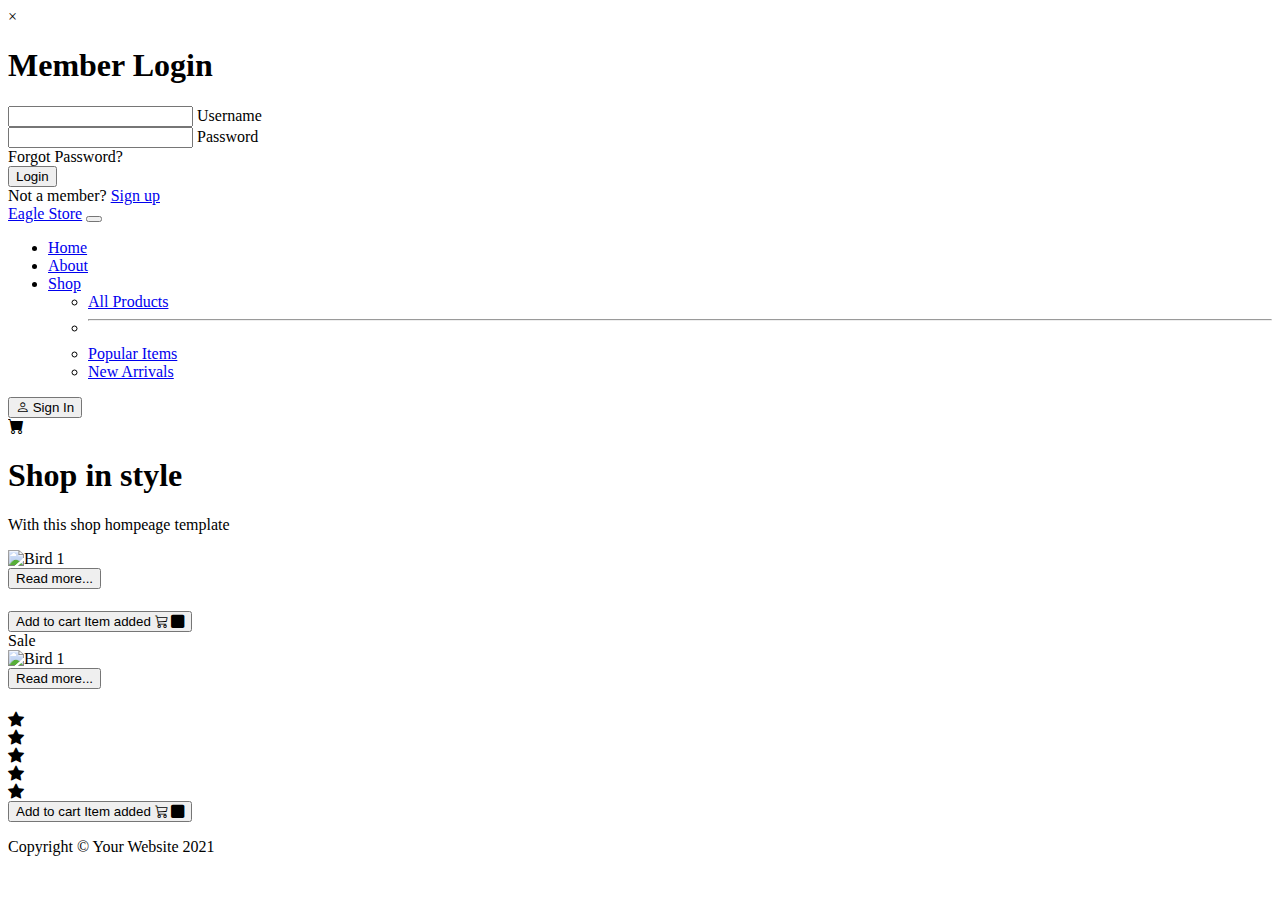
<file: src/main/resources/templates/index.html>
<!DOCTYPE html>
<html lang="en">

<head>
      <meta charset="utf-8" />
      <meta name="viewport" content="width=device-width, initial-scale=1, shrink-to-fit=no" />
      <meta name="description" content="" />
      <meta name="author" content="" />
      <title>Shop Homepage - Start Bootstrap Template</title>
      <!-- Favicon-->
      <link rel="icon" type="image/x-icon" th:href="@{/assets/favicon.ico}" />
      <!-- Bootstrap icons-->
      <link href="https://cdn.jsdelivr.net/npm/bootstrap-icons@1.5.0/font/bootstrap-icons.css" rel="stylesheet" />
      <!-- Core theme CSS (includes Bootstrap)-->
      <link th:href="@{/css/index-style.css}" rel="stylesheet" />
</head>

<body>
      <div class="center" id="popup">
            <div class="close-btn" id="close-btn">×</div>
            <h1>Member Login</h1>
            <form method="post" th:action="@{/login}">
                  <div class="txt_field">
                        <input type="text" name="username" required />
                        <span></span>
                        <label>Username</label>
                  </div>
                  <div class="txt_field">
                        <input type="password" name="password" required />
                        <span></span>
                        <label>Password</label>
                  </div>
                  <div class="pass">Forgot Password?</div>
                  <input type="submit" value="Login" />
                  <div class="signup_link">Not a member? <a href="#">Sign up</a></div>
            </form>
      </div>
      <!-- Navigation-->
      <nav id="menu" class="navbar navbar-expand-lg">
            <div class="container px-4 px-lg-5">
                  <a class="navbar-brand" href="#!">Eagle Store</a>
                  <button class="navbar-toggler" type="button" data-bs-toggle="collapse"
                        data-bs-target="#navbarSupportedContent" aria-controls="navbarSupportedContent"
                        aria-expanded="false" aria-label="Toggle navigation">
                        <span class="navbar-toggler-icon"></span>
                  </button>
                  <div class="collapse navbar-collapse" id="navbarSupportedContent">
                        <ul class="navbar-nav me-auto mb-2 mb-lg-0 ms-lg-4">
                              <li class="nav-item">
                                    <a class="nav-link active" aria-current="page" href="#!">Home</a>
                              </li>
                              <li class="nav-item">
                                    <a class="nav-link" href="#">About</a>
                              </li>
                              <li class="nav-item dropdown">
                                    <a class="nav-link dropdown-toggle" id="navbarDropdown" href="#" role="button"
                                          data-bs-toggle="dropdown" aria-expanded="false">Shop</a>
                                    <ul class="dropdown-menu" aria-labelledby="navbarDropdown">
                                          <li>
                                                <a class="dropdown-item" href="#!">All Products</a>
                                          </li>
                                          <li>
                                                <hr class="dropdown-divider" />
                                          </li>
                                          <li>
                                                <a class="dropdown-item" href="#!">Popular Items</a>
                                          </li>
                                          <li>
                                                <a class="dropdown-item" href="#!">New Arrivals</a>
                                          </li>
                                    </ul>
                              </li>
                        </ul>
                        <!-- Start sign in button -->
                        <div class="sign-in">
                              <button id="sign-in" class="btn btn-outline-warning">
                                    <i class="bi bi-person"></i>
                                    Sign In
                              </button>
                        </div>
                        <!-- End sign in button -->
                        <form class="d-flex">
                              <div id="cart" class="cart btn btn-outline-warning" data-totalitems="0">
                                    <i class="bi-cart-fill me-1"></i>
                              </div>
                        </form>
                  </div>
            </div>
      </nav>
      <!-- Header-->
      <header class="bg-dark py-5">
            <div class="container px-4 px-lg-5 my-5">
                  <div class="text-center text-white">
                        <h1 class="display-4 banner">Shop in style</h1>
                        <p class="lead fw-normal text-white-50 mb-0">
                              With this shop hompeage template
                        </p>
                  </div>
            </div>
      </header>
      <!-- Section-->
      <section class="py-5">
            <div class="container px-4 px-lg-5 mt-5">
                  <div class="row gx-4 gx-lg-5 row-cols-2 row-cols-md-3 row-cols-xl-4 justify-content-center">
                        <div th:each="bird : ${birds}">
                              <div class="col mb-5" th:if="${(bird.specialItem).equals(false)}">
                                    <div class="card h-100">
                                          <!-- Product image-->
                                          <div class="container-image">
                                                <div class="bg">
                                                      <img class="card-img-top" th:src="@{'/images/bubo1.jpg'}" alt="Bird 1" />
                                                      <div class="overlay">
                                                            <div class="text" th:text="${bird.description}"></div>
                                                            <form action="#" method="GET">
                                                                  <button type="submit" class="read-more-button"><span>Read
                                                                        more...
                                                                  </span></button>
                                                            </form>
                                                      </div>
                                                </div>
                                          </div>
                                          <!-- Product details-->
                                          <div class="card-body p-4">
                                                <div class="text-center">
                                                      <!-- Product name-->
                                                      <h5 class="fw-bolder" th:text="${bird.name}"></h5>
                                                      <!-- Product price-->
                                                      <div class="price" th:text="'$'+${bird.price}"></div>
                                                </div>
                                          </div>
                                          <!-- Product actions-->
                                          <div class="card-footer p-4 pt-0 border-top-0 bg-transparent">
                                                <div class="page-wrapper">
                                                      <div class="buttons"> <button class="cart-button">
                                                            <span class="add-to-cart begin">Add to
                                                                  cart</span>
                                                            <span class="added">Item added</span>
                                                            <i class="bi bi-cart3"></i>
                                                            <i class="bi bi-square-fill"></i>
                                                      </button>
                                                      </div>
                                                </div>
                                          </div>
                                    </div>
                              </div>
                              <div class="col mb-5" th:if="${bird.specialItem.equals(true)}">
                                    <div class="card h-100">
                                          <!-- Sale badge-->
                                          <div class="badge bg-dark text-white position-absolute"
                                               style="top: 0.5rem; right: 0.5rem;">
                                                Sale
                                          </div>
                                          <!-- Product image-->
                                          <div class="container-image">
                                                <div class="bg">
                                                      <img class="card-img-top" th:src="@{'/images/bubo2.jpg'}" alt="Bird 1" />
                                                      <div class="overlay">
                                                            <div class="text" th:text="${bird.description}"></div>
                                                            <form action="#" method="GET">
                                                                  <button type="submit" class="read-more-button"><span>Read
                                                                        more...
                                                                  </span></button>
                                                            </form>
                                                      </div>
                                                </div>
                                          </div>
                                          <!-- Product details-->
                                          <div class="card-body p-4">
                                                <div class="text-center">
                                                      <!-- Product name-->
                                                      <h5 class="fw-bolder" th:text="${bird.name}"></h5>
                                                      <!-- Product reviews-->
                                                      <div class="d-flex justify-content-center small text-warning mb-2">
                                                            <div class="bi-star-fill"></div>
                                                            <div class="bi-star-fill"></div>
                                                            <div class="bi-star-fill"></div>
                                                            <div class="bi-star-fill"></div>
                                                            <div class="bi-star-fill"></div>
                                                      </div>
                                                      <!-- Product price-->
                                                      <div class="price">
                                                      <span class="text-muted text-decoration-line-through" th:text="'$'+${bird.originalPrice}"></span>
                                                            <span th:text="'$'+${bird.price}"></span>
                                                      </div>
                                                </div>
                                          </div>
                                          <!-- Product actions-->
                                          <div class="card-footer p-4 pt-0 border-top-0 bg-transparent">
                                                <div class="page-wrapper">
                                                      <div class="buttons"> <button class="cart-button">
                                                            <span class="add-to-cart begin">Add to
                                                                  cart</span>
                                                            <span class="added">Item added</span>
                                                            <i class="bi bi-cart3"></i>
                                                            <i class="bi bi-square-fill"></i>
                                                      </button>
                                                      </div>
                                                </div>
                                          </div>
                                    </div>
                              </div>
                        </div>
                  </div>
            </div>
      </section>
      <!-- Footer-->
      <footer class="py-5 bg-dark">
            <div class="container">
                  <p class="m-0 text-center text-white">
                        Copyright &copy; Your Website 2021
                  </p>
            </div>
      </footer>
      <!-- Bootstrap core JS-->
      <script src="https://cdn.jsdelivr.net/npm/bootstrap@5.0.1/dist/js/bootstrap.bundle.min.js"></script>
      <!-- Core theme JS-->
      <script th:src="@{/js/scripts.js}"></script>
</body>

</html>
</file>
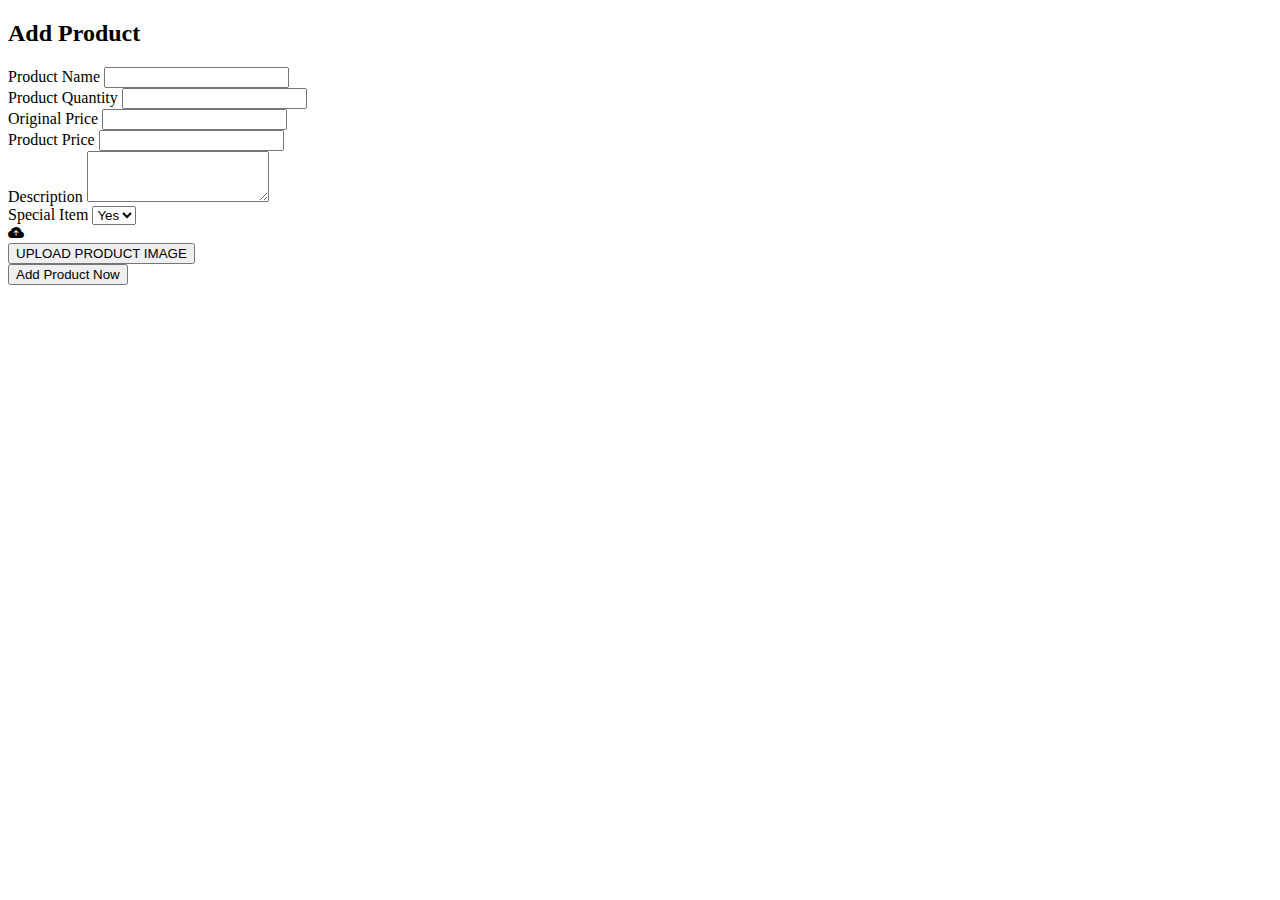
<file: src/main/resources/templates/add-product.html>
<!DOCTYPE html>
<html lang="en">
<head>
    <meta charset="UTF-8"/>
    <meta name="viewport" content="width=device-width, initial-scale=1.0"/>
    <meta http-equiv="X-UA-Compatible" content="ie=edge"/>
    <title>Add Product</title>
    <link rel="stylesheet" href="https://fonts.googleapis.com/css?family=Roboto:400,700"/>
    <link href="https://cdn.jsdelivr.net/npm/bootstrap-icons@1.5.0/font/bootstrap-icons.css" rel="stylesheet" />
    <link rel="stylesheet" th:href="@{/css/fontawesome.min.css}"/>
    <link rel="stylesheet" th:href="@{/css/jquery-ui-datepicker/jquery-ui.min.css}" />
    <link rel="stylesheet" th:href="@{/css/bootstrap.min.css}"/>
    <link rel="stylesheet" th:href="@{/css/add-product-style.css}">
</head>
<body>
<div class="container tm-mt-big tm-mb-big">
    <div class="row">
        <div class="col-xl-9 col-lg-10 col-md-12 col-sm-12 mx-auto">
            <div class="tm-bg-primary-dark tm-block tm-block-h-auto">
                <div class="row">
                    <div class="col-12">
                        <h2 class="tm-block-title d-inline-block">Add Product</h2>
                    </div>
                </div>
                <div class="row tm-edit-product-row">
                    <div class="col-xl-6 col-lg-6 col-md-12">
                        <form id="addBird" th:action="@{/dashboard/add/bird}" th:object="${bird}" method="POST" class="tm-edit-product-form">
                            <div class="form-group mb-3">
                                <label for="name">Product Name</label>
                                <input id="name" name="name" type="text" class="form-control validate" required/>
                            </div>
                            <div class="form-group mb-3">
                                <label for="quantity">Product Quantity</label>
                                <input id="quantity" name="quantity" type="text" class="form-control validate"
                                       required/>
                            </div>
                            <div class="form-group mb-3">
                                <label for="original-price">Original Price</label>
                                <input id="original-price" name="originalPrice" type="text" class="form-control validate" required/>
                            </div>
                            <div class="form-group mb-3">
                                <label for="price">Product Price</label>
                                <input id="price" name="price" type="text" class="form-control validate" required/>
                            </div>
                            <div class="form-group mb-3">
                                <label for="description">Description</label>
                                <textarea id="description" name="description" class="form-control validate" rows="3" required></textarea>
                            </div>
                            <div class="form-group mb-3">
                                <label for="category">Special Item</label>
                                <select class="custom-select tm-select-accounts" id="category" name="specialItem">
                                    <option value="true">Yes</option>
                                    <option value="false">No</option>
                                </select>
                            </div>
                        </form>
                    </div>
                    <div class="col-xl-6 col-lg-6 col-md-12 mx-auto mb-4">
                        <div class="tm-product-img-dummy mx-auto">
                            <i class="bi bi-cloud-arrow-up-fill tm-upload-icon"
                               onclick="document.getElementById('fileInput').click();" aria-hidden="true"></i>
                        </div>
                        <div class="custom-file mt-3 mb-3">
                            <input id="fileInput" type="file" style="display:none;"/>
                            <input type="button" class="btn btn-primary btn-block mx-auto" value="UPLOAD PRODUCT IMAGE"
                                   onclick="document.getElementById('fileInput').click();"/>
                        </div>
                    </div>
                    <div class="col-12">
                        <button type="submit" class="btn btn-primary btn-block text-uppercase"
                                onclick="document.getElementById('addBird').submit();">Add Product Now</button>
                    </div>
                </div>
            </div>
        </div>
    </div>
</body>
</html>
</file>
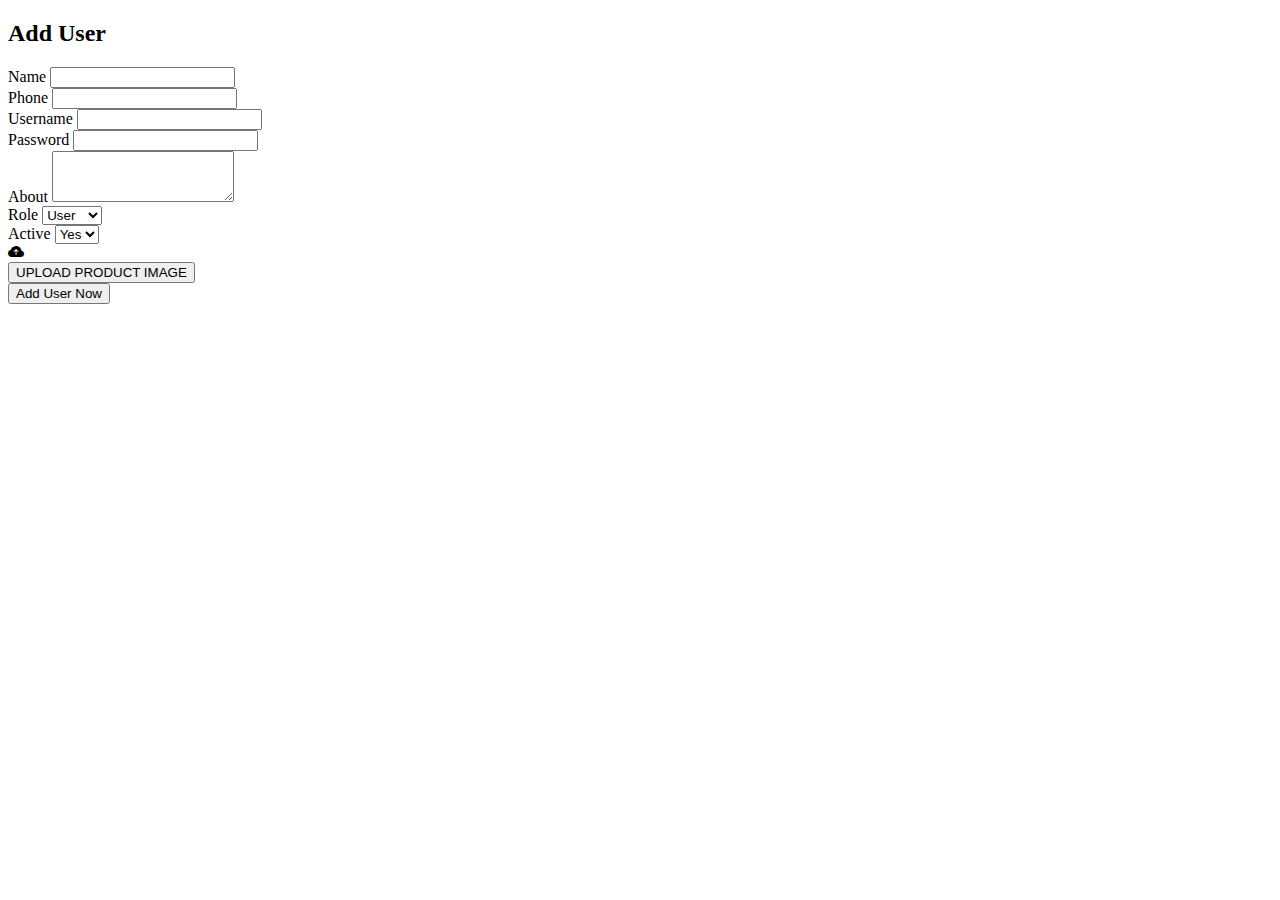
<file: src/main/resources/templates/add-user.html>
<!DOCTYPE html>
<html lang="en">
<head>
  <meta charset="UTF-8"/>
  <meta name="viewport" content="width=device-width, initial-scale=1.0"/>
  <meta http-equiv="X-UA-Compatible" content="ie=edge"/>
  <title>Add User</title>
  <link rel="stylesheet" href="https://fonts.googleapis.com/css?family=Roboto:400,700"/>
  <link href="https://cdn.jsdelivr.net/npm/bootstrap-icons@1.5.0/font/bootstrap-icons.css" rel="stylesheet" />
  <link rel="stylesheet" th:href="@{/css/fontawesome.min.css}"/>
  <link rel="stylesheet" th:href="@{/css/jquery-ui-datepicker/jquery-ui.min.css}" />
  <link rel="stylesheet" th:href="@{/css/bootstrap.min.css}"/>
  <link rel="stylesheet" th:href="@{/css/add-product-style.css}">
</head>
<body>
<div class="container tm-mt-big tm-mb-big">
  <div class="row">
    <div class="col-xl-9 col-lg-10 col-md-12 col-sm-12 mx-auto">
      <div class="tm-bg-primary-dark tm-block tm-block-h-auto">
        <div class="row">
          <div class="col-12">
            <h2 class="tm-block-title d-inline-block">Add User</h2>
          </div>
        </div>
        <div class="row tm-edit-product-row">
          <div class="col-xl-6 col-lg-6 col-md-12">
            <form id="addBird" th:action="@{/dashboard/add/user}" th:object="${user}" method="POST" class="tm-edit-product-form">
              <div class="form-group mb-3">
                <label for="name">Name</label>
                <input id="name" name="name" type="text" class="form-control validate" required/>
              </div>
              <div class="form-group mb-3">
                <label for="phone">Phone</label>
                <input id="phone" name="phone" type="text" class="form-control validate"
                       required/>
              </div>
              <div class="form-group mb-3">
                <label for="username">Username</label>
                <input id="username" name="username" type="text" class="form-control validate" required/>
              </div>
              <div class="form-group mb-3">
                <label for="password">Password</label>
                <input id="password" name="password" type="text" class="form-control validate" required/>
              </div>
              <div class="form-group mb-3">
                <label for="about">About</label>
                <textarea id="about" name="about" class="form-control validate" rows="3" required></textarea>
              </div>
              <div class="form-group mb-3">
                <label for="role">Role</label>
                <select class="custom-select tm-select-accounts" id="role" name="role">
                  <option value="user">User</option>
                  <option value="admin">Admin</option>
                </select>
              </div>
              <div class="form-group mb-3">
                <label for="active">Active</label>
                <select class="custom-select tm-select-accounts" id="active" name="active">
                  <option value="true">Yes</option>
                  <option value="false">No</option>
                </select>
              </div>
            </form>
          </div>
          <div class="col-xl-6 col-lg-6 col-md-12 mx-auto mb-4">
            <div class="tm-product-img-dummy mx-auto">
              <i class="bi bi-cloud-arrow-up-fill tm-upload-icon"
                 onclick="document.getElementById('fileInput').click();" aria-hidden="true"></i>
            </div>
            <div class="custom-file mt-3 mb-3">
              <input id="fileInput" type="file" style="display:none;"/>
              <input type="button" class="btn btn-primary btn-block mx-auto" value="UPLOAD PRODUCT IMAGE"
                     onclick="document.getElementById('fileInput').click();"/>
            </div>
          </div>
          <div class="col-12">
            <button type="submit" class="btn btn-primary btn-block text-uppercase"
                    onclick="document.getElementById('addBird').submit();">Add User Now</button>
          </div>
        </div>
      </div>
    </div>
  </div>
</body>
</html>
</file>
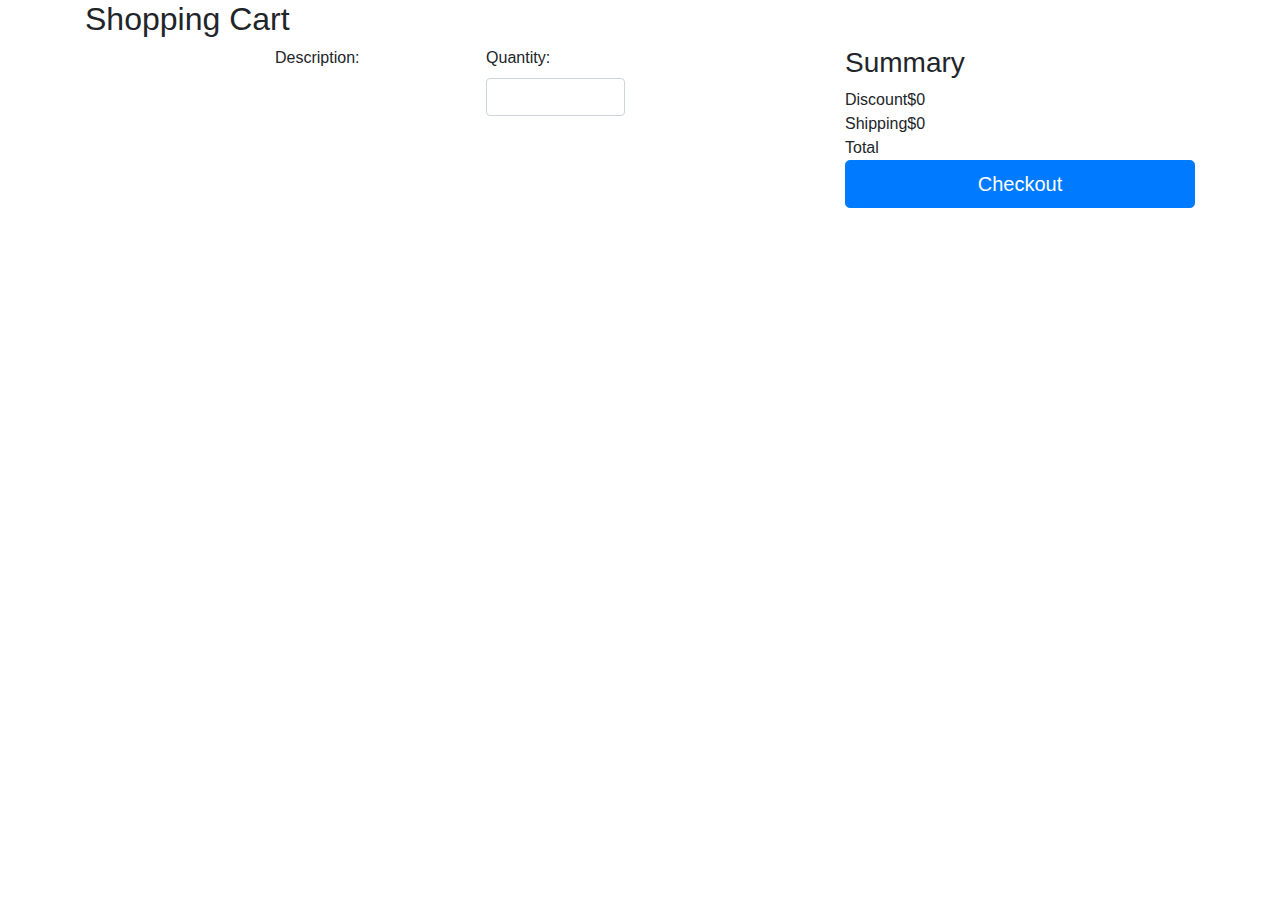
<file: src/main/resources/templates/checkout.html>
<!DOCTYPE html>
<html>
<head>
    <title>Shopping Cart</title>
    <meta charset="utf-8">
    <meta name="viewport" content="width=device-width, initial-scale=1">
    <link rel="stylesheet" href="https://maxcdn.bootstrapcdn.com/bootstrap/4.0.0/css/bootstrap.min.css">
    <link href="https://fonts.googleapis.com/css?family=Montserrat" rel="stylesheet">
    <link rel="stylesheet" th:href="@{/css/shopping-cart.css}">
</head>
<body>
<main class="page">
    <section class="shopping-cart dark">
        <div class="container">
            <div class="block-heading">
                <h2>Shopping Cart</h2>
            </div>
            <div class="content">
                <form id="pay" th:action="@{/pay}" method="POST">
                    <input type="hidden" name="username" th:value="${username}">
                    <div class="row">
                        <div class="col-md-12 col-lg-8" th:each="itemInfo : ${itemInfoList}">
                            <div class="items">
                                <div class="product">
                                    <div class="row">
                                        <div class="col-md-3">
                                            <img th:if="${itemInfo.getSpecialItem().equals(true)}"
                                                 class="img-fluid mx-auto d-block image" th:src="@{/images/bubo2.jpg}">
                                            <img th:if="${itemInfo.getSpecialItem().equals(false)}"
                                                 class="img-fluid mx-auto d-block image" th:src="@{/images/bubo1.jpg}">
                                        </div>
                                        <div class="col-md-8">
                                            <div class="info">
                                                <div class="row">
                                                    <div class="col-md-5 product-name">
                                                        <div class="product-name">
                                                            <a href="#" style="text-decoration: none;"
                                                               th:text="${itemInfo.getName()}"></a>
                                                            <div class="product-info">
                                                                <div>Description: <span class="value"
                                                                                        th:text="${itemInfo.getDescription()}"></span>
                                                                </div>
                                                            </div>
                                                        </div>
                                                    </div>
                                                    <div class="col-md-4 quantity">
                                                        <label th:for="${itemInfo.getId()}">Quantity:</label>
                                                        <input type="hidden" name="itemID[]" th:value="${itemInfo.getId()}">
                                                        <input name="itemQuantity[]" th:id="${itemInfo.getId()}" type="text"
                                                               value="" class="form-control quantity-input">
                                                    </div>
                                                    <div class="col-md-3 price">
                                                        <span th:id="'price-' + ${itemInfo.getId()}"
                                                              th:text="'$' + ${itemInfo.getPrice()}"></span>
                                                    </div>
                                                </div>
                                            </div>
                                        </div>
                                    </div>
                                </div>
                            </div>
                        </div>

                        <div class="col-md-12 col-lg-4">
                            <div class="summary">
                                <h3>Summary</h3>
                                <div class="summary-item"><span class="text">Discount</span><span
                                        class="price">$0</span>
                                </div>
                                <div class="summary-item"><span class="text">Shipping</span><span
                                        class="price">$0</span>
                                </div>
                                <div class="summary-item"><span class="text">Total</span><span id="total-price"
                                                                                               class="price"></span>
                                <input type="hidden" name="total" id="price-value">
                                </div>
                                <button type="submit" class="btn btn-primary btn-lg btn-block">Checkout
                                </button>
                            </div>
                        </div>
                    </div>
                </form>
            </div>
        </div>
    </section>
</main>
<script src="https://code.jquery.com/jquery-3.2.1.min.js"></script>
<script src="https://maxcdn.bootstrapcdn.com/bootstrap/4.0.0/js/bootstrap.min.js"></script>
<script th:src="@{/js/checkout.js}"></script>
</body>
</html>
</file>
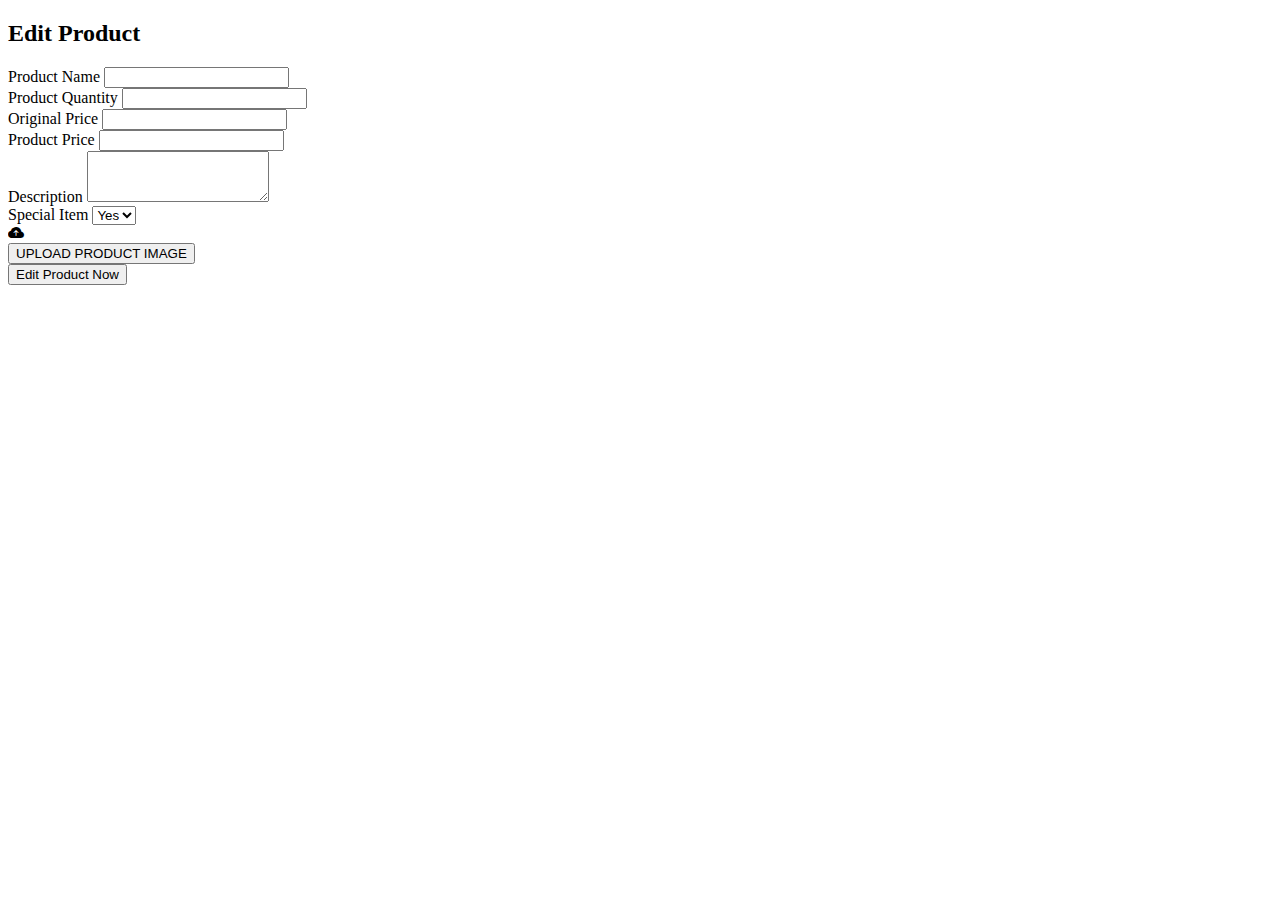
<file: src/main/resources/templates/edit-product.html>
<!DOCTYPE html>
<html lang="en">
<head>
    <meta charset="UTF-8"/>
    <meta name="viewport" content="width=device-width, initial-scale=1.0"/>
    <meta http-equiv="X-UA-Compatible" content="ie=edge"/>
    <title>Edit Product</title>
    <link rel="stylesheet" href="https://fonts.googleapis.com/css?family=Roboto:400,700"/>
    <link href="https://cdn.jsdelivr.net/npm/bootstrap-icons@1.5.0/font/bootstrap-icons.css" rel="stylesheet"/>
    <link rel="stylesheet" th:href="@{/css/fontawesome.min.css}"/>
    <link rel="stylesheet" th:href="@{/css/jquery-ui-datepicker/jquery-ui.min.css}"/>
    <link rel="stylesheet" th:href="@{/css/bootstrap.min.css}"/>
    <link rel="stylesheet" th:href="@{/css/add-product-style.css}">
</head>
<body>
<div class="container tm-mt-big tm-mb-big">
    <div class="row">
        <div class="col-xl-9 col-lg-10 col-md-12 col-sm-12 mx-auto">
            <div class="tm-bg-primary-dark tm-block tm-block-h-auto">
                <div class="row">
                    <div class="col-12">
                        <h2 class="tm-block-title d-inline-block">Edit Product</h2>
                    </div>
                </div>
                <div class="row tm-edit-product-row" th:each="bird : ${birdLists}">
                    <div class="col-xl-6 col-lg-6 col-md-12">
                        <form id="addBird" th:action="@{'/dashboard/bird/edit/' + ${bird.id}}" th:object="${bird}" method="POST"
                              class="tm-edit-product-form">
                            <div class="form-group mb-3">
                                <label for="name">Product Name</label>
                                <input id="name" name="name" type="text" class="form-control validate"
                                       th:value="${bird.name}" required/>
                            </div>
                            <div class="form-group mb-3">
                                <label for="quantity">Product Quantity</label>
                                <input id="quantity" name="quantity" type="text" class="form-control validate"
                                       th:value="${bird.quantity}"
                                       required/>
                            </div>
                            <div class="form-group mb-3">
                                <label for="original-price">Original Price</label>
                                <input id="original-price" name="originalPrice" type="text"
                                       class="form-control validate" th:value="${bird.originalPrice}" required/>
                            </div>
                            <div class="form-group mb-3">
                                <label for="price">Product Price</label>
                                <input id="price" name="price" type="text" class="form-control validate"
                                       th:value="${bird.price}" required/>
                            </div>
                            <div class="form-group mb-3">
                                <label for="description">Description</label>
                                <textarea id="description" name="description" class="form-control validate" rows="3"
                                          th:text="${bird.description}"
                                          required></textarea>
                            </div>
                            <div class="form-group mb-3">
                                <label for="category">Special Item</label>
                                <select class="custom-select tm-select-accounts" id="category" name="specialItem">
                                    <option value="true">Yes</option>
                                    <option value="false" th:selected="${bird.specialItem.equals(false)}">No</option>
                                </select>
                            </div>
                        </form>
                    </div>
                    <div class="col-xl-6 col-lg-6 col-md-12 mx-auto mb-4">
                        <div class="tm-product-img-dummy mx-auto">
                            <i class="bi bi-cloud-arrow-up-fill tm-upload-icon"
                               onclick="document.getElementById('fileInput').click();" aria-hidden="true"></i>
                        </div>
                        <div class="custom-file mt-3 mb-3">
                            <input id="fileInput" type="file" style="display:none;"/>
                            <input type="button" class="btn btn-primary btn-block mx-auto" value="UPLOAD PRODUCT IMAGE"
                                   onclick="document.getElementById('fileInput').click();"/>
                        </div>
                    </div>
                    <div class="col-12">
                        <button type="submit" class="btn btn-primary btn-block text-uppercase"
                                onclick="document.getElementById('addBird').submit();">Edit Product Now
                        </button>
                    </div>
                </div>
            </div>
        </div>
    </div>
</body>
</html>
</file>
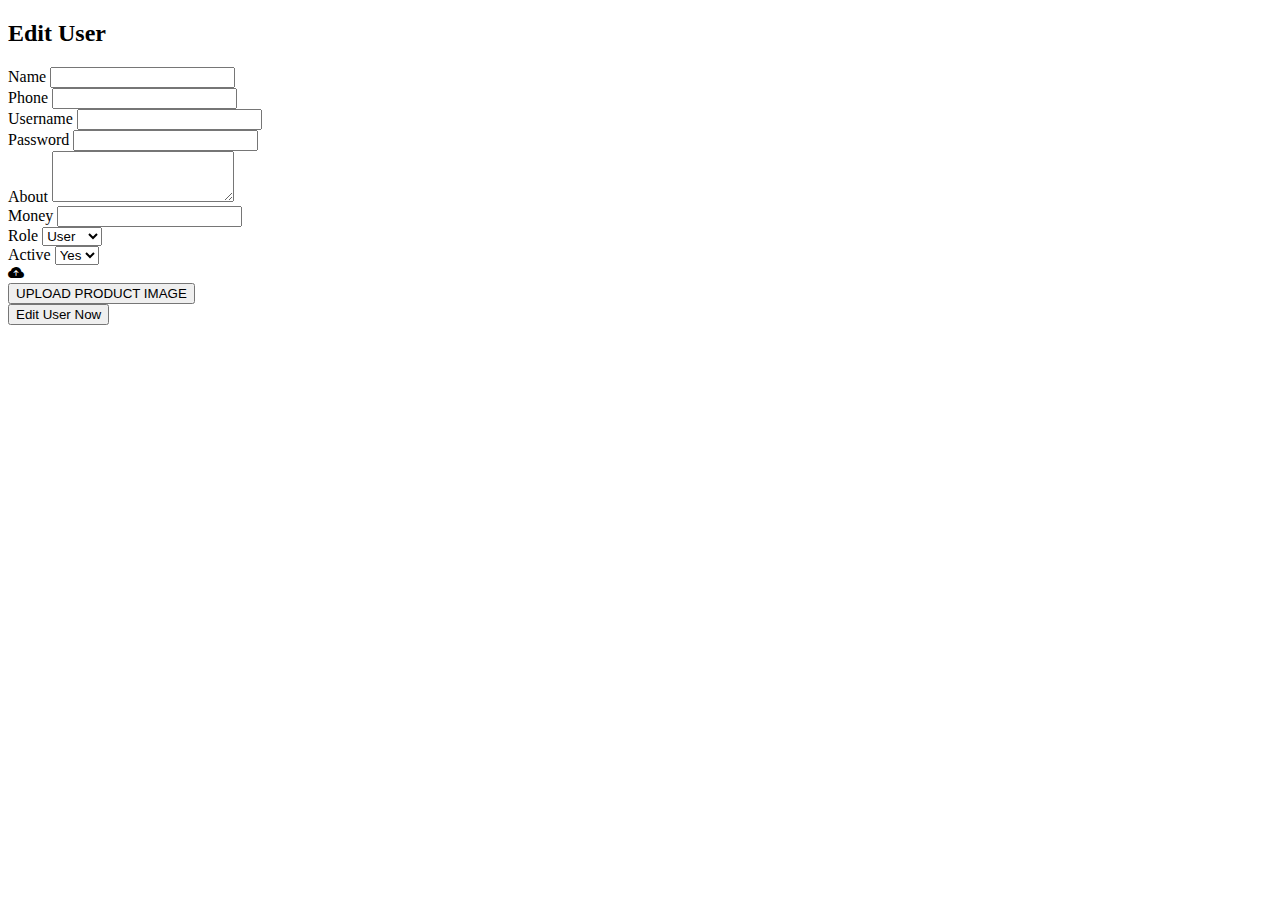
<file: src/main/resources/templates/edit-user.html>
<!DOCTYPE html>
<html lang="en">
<head>
  <meta charset="UTF-8"/>
  <meta name="viewport" content="width=device-width, initial-scale=1.0"/>
  <meta http-equiv="X-UA-Compatible" content="ie=edge"/>
  <title>Edit User</title>
  <link rel="stylesheet" href="https://fonts.googleapis.com/css?family=Roboto:400,700"/>
  <link href="https://cdn.jsdelivr.net/npm/bootstrap-icons@1.5.0/font/bootstrap-icons.css" rel="stylesheet"/>
  <link rel="stylesheet" th:href="@{/css/fontawesome.min.css}"/>
  <link rel="stylesheet" th:href="@{/css/jquery-ui-datepicker/jquery-ui.min.css}"/>
  <link rel="stylesheet" th:href="@{/css/bootstrap.min.css}"/>
  <link rel="stylesheet" th:href="@{/css/add-product-style.css}">
</head>
<body>
<div class="container tm-mt-big tm-mb-big">
  <div class="row">
    <div class="col-xl-9 col-lg-10 col-md-12 col-sm-12 mx-auto">
      <div class="tm-bg-primary-dark tm-block tm-block-h-auto">
        <div class="row">
          <div class="col-12">
            <h2 class="tm-block-title d-inline-block">Edit User</h2>
          </div>
        </div>
        <div class="row tm-edit-product-row" th:each="user : ${userLists}">
          <div class="col-xl-6 col-lg-6 col-md-12">
            <form id="addBird" th:action="@{'/dashboard/user/edit/' + ${user.id}}" th:object="${user}" method="POST"
                  class="tm-edit-product-form">
              <div class="form-group mb-3">
                <label for="name">Name</label>
                <input id="name" name="name" type="text" class="form-control validate"
                       th:value="${user.name}" required/>
              </div>
              <div class="form-group mb-3">
                <label for="phone">Phone</label>
                <input id="phone" name="phone" type="text" class="form-control validate"
                       th:value="${user.phone}"
                       required/>
              </div>
              <div class="form-group mb-3">
                <label for="username">Username</label>
                <input id="username" name="username" type="text"
                       class="form-control validate" th:value="${user.username}" required/>
              </div>
              <div class="form-group mb-3">
                <label for="password">Password</label>
                <input id="password" name="password" type="text" class="form-control validate"
                       th:value="${user.password}" required/>
              </div>
              <div class="form-group mb-3">
                <label for="about">About</label>
                <textarea id="about" name="about" class="form-control validate" rows="3"
                          th:text="${user.about}"
                          required></textarea>
              </div>
              <div class="form-group mb-3">
                <label for="money">Money</label>
                <input id="money" name="money" type="text" class="form-control validate"
                       th:value="${user.money}" required/>
              </div>
              <div class="form-group mb-3">
                <label for="role">Role</label>
                <select class="custom-select tm-select-accounts" id="role" name="role">
                  <option value="user" th:selected="${user.role.contains('USER')}">User</option>
                  <option value="admin" th:selected="${user.role.contains('ADMIN')}">Admin</option>
                </select>
              </div>
              <div class="form-group mb-3">
                <label for="active">Active</label>
                <select class="custom-select tm-select-accounts" id="active" name="active">
                  <option value="true">Yes</option>
                  <option value="false" th:selected="${user.active.equals(false)}">No</option>
                </select>
              </div>
            </form>
          </div>
          <div class="col-xl-6 col-lg-6 col-md-12 mx-auto mb-4">
            <div class="tm-product-img-dummy mx-auto">
              <i class="bi bi-cloud-arrow-up-fill tm-upload-icon"
                 onclick="document.getElementById('fileInput').click();" aria-hidden="true"></i>
            </div>
            <div class="custom-file mt-3 mb-3">
              <input id="fileInput" type="file" style="display:none;"/>
              <input type="button" class="btn btn-primary btn-block mx-auto" value="UPLOAD PRODUCT IMAGE"
                     onclick="document.getElementById('fileInput').click();"/>
            </div>
          </div>
          <div class="col-12">
            <button type="submit" class="btn btn-primary btn-block text-uppercase"
                    onclick="document.getElementById('addBird').submit();">Edit User Now
            </button>
          </div>
        </div>
      </div>
    </div>
  </div>
</body>
</html>
</file>
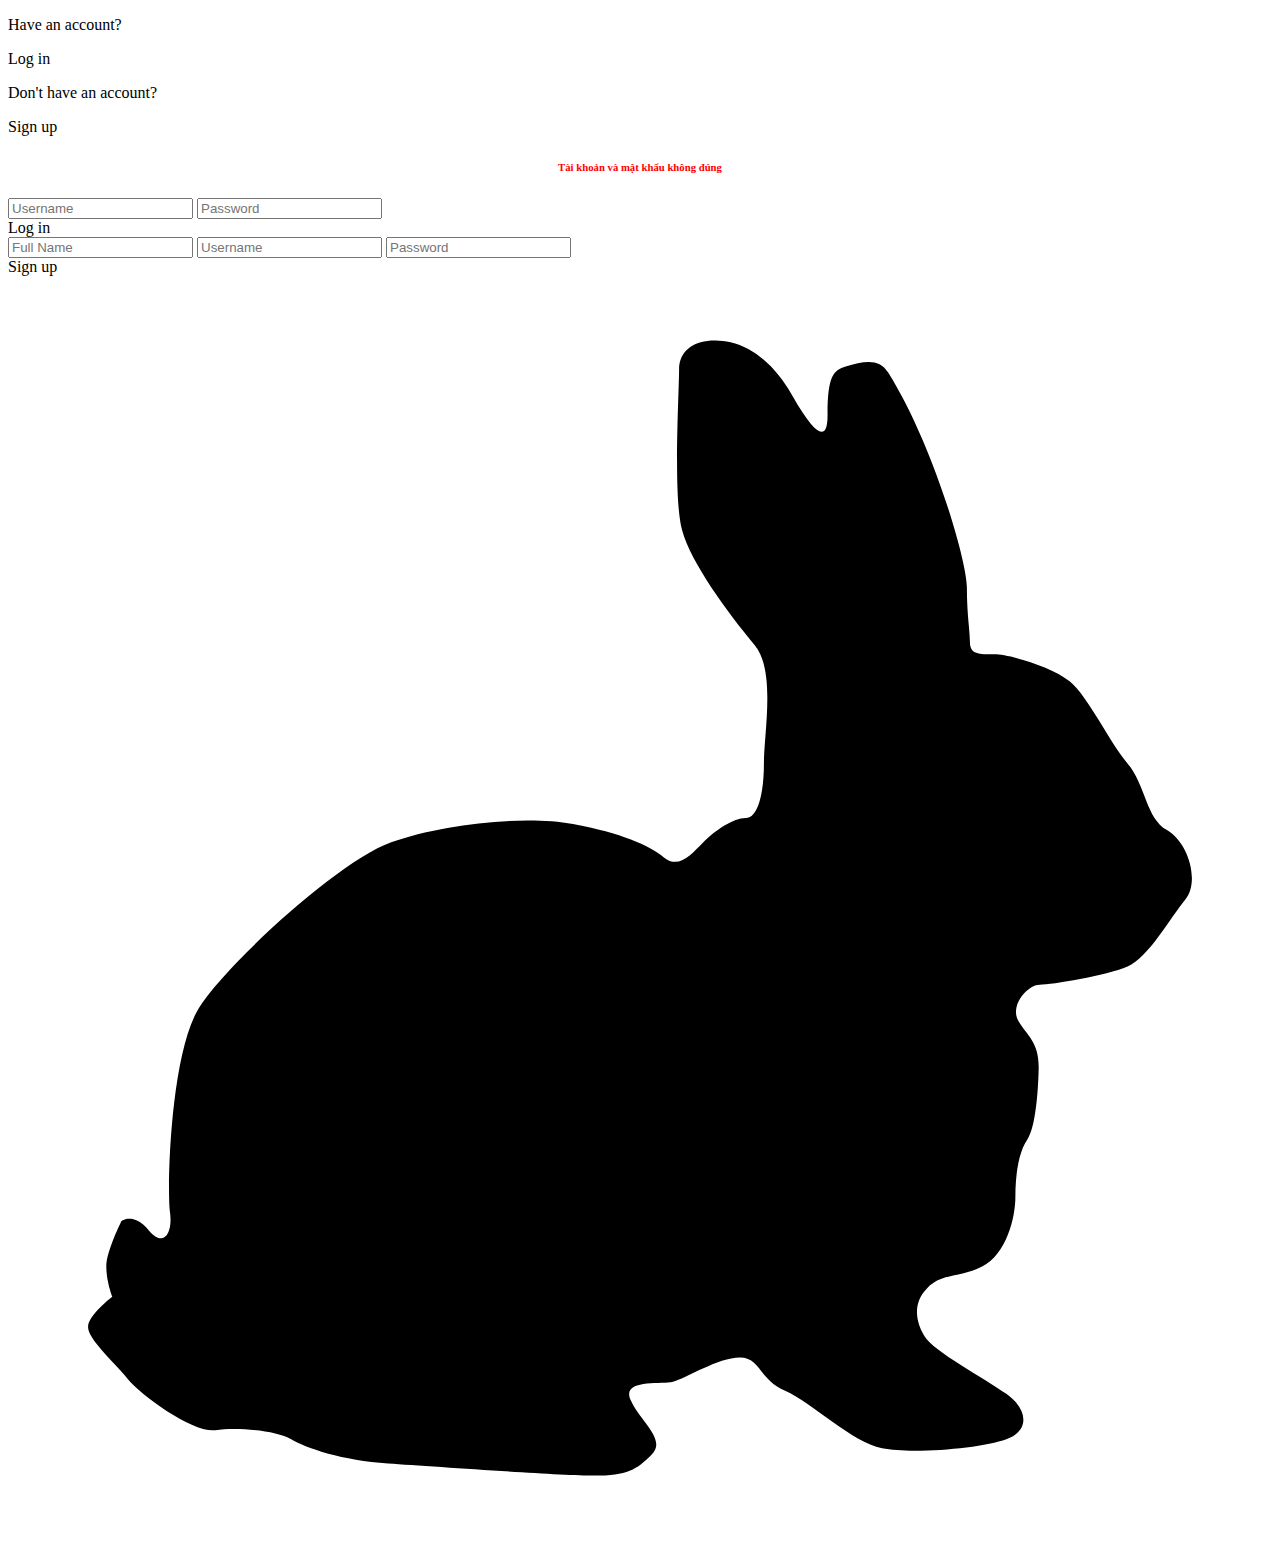
<file: src/main/resources/templates/login.html>
<!DOCTYPE html>
<html lang="en">
<head>
    <meta charset="UTF-8">
    <title>Login Form</title>
    <link th:href="@{/css/login-form.css}" rel="stylesheet">
</head>
<body>
<div class="container">
    <div class="box">
    </div>
    <div class="container-forms">
        <div class="container-info">
            <div class="info-item">
                <div class="table">
                    <div class="table-cell">
                        <p>Have an account?</p>
                        <div class="btn">Log in</div>
                    </div>
                </div>
            </div>
            <div class="info-item">
                <div class="table">
                    <div class="table-cell">
                        <p>Don't have an account? </p>
                        <div class="btn">Sign up</div>
                    </div>
                </div>
            </div>
        </div>
        <div class="container-form">
            <form th:action="@{/login}" method="POST" id="login-form">
                <div class="form-item log-in">
                    <div class="table">
                        <div class="table-cell">
                            <h6 id="error" style="color: red; text-align: center" th:if="${error} == 'error'">Tài khoản
                                và mật khẩu không đúng</h6>
                            <input name="username" placeholder="Username" type="text"/>
                            <input name="password" placeholder="Password" type="Password"/>
                            <div class="btn" id="login">Log in</div>
                        </div>
                    </div>
                </div>
            </form>
            <form th:action="@{/register}" th:object="${userRegister}" id="sign-up-form" method="POST">
                <div class="form-item sign-up">
                    <div class="table">
                        <div class="table-cell">
                            <input name="name" placeholder="Full Name" type="text"/>
                            <input name="username" placeholder="Username" type="text"/>
                            <input name="password" placeholder="Password" type="Password"/>
                            <div class="btn" id="sign-up">Sign up</div>
                        </div>
                    </div>
                </div>
            </form>
        </div>
    </div>
</div>
<svg class="rabbit" version="1.2" viewBox="0 0 600 600">
    <path d="m 335.94313,30.576451 c -9.79312,-0.146115 -17.39091,4.439466 -17.39091,13.789758 0,11.508038 -2.91019,60.415461 1.40532,76.238951 4.31553,15.82355 21.58583,38.97215 34.51834,54.67597 10.06946,12.22726 4.34772,41.69626 4.34772,56.0813 0,14.38499 -2.89751,25.9107 -8.65153,25.9107 -5.75402,0 -14.35971,5.75217 -20.11373,11.50612 -5.75395,5.75402 -11.51588,12.95631 -18.70841,7.20229 -7.19251,-5.75402 -20.15388,-11.49441 -43.16987,-15.80992 -23.01609,-4.31551 -61.84129,-0.0234 -86.29583,8.60763 -24.45458,8.63104 -76.25857,56.11061 -90.643535,77.6882 -14.385056,21.5775 -15.799189,87.73247 -14.36068,97.80193 1.438509,10.06953 -2.908267,17.28255 -10.100778,8.65153 -7.192459,-8.63104 -12.911438,-4.30381 -12.911438,-4.30381 0,0 -7.202292,14.37045 -7.202292,21.56298 0,7.19244 2.854564,14.36068 2.854564,14.36068 0,0 -11.506099,8.65056 -11.506099,14.40458 0,5.75397 11.515881,15.83044 18.708391,24.46146 7.192546,8.63097 31.651182,25.89997 41.720624,24.46148 10.069543,-1.43851 28.775063,-0.0121 35.967573,4.3038 7.19253,4.31551 24.44687,10.06761 46.02443,11.5061 21.57752,1.43851 81.97845,5.75307 97.80193,5.75307 15.82357,0 20.1675,-2.86435 27.35996,-10.05688 7.19253,-7.19245 -5.78527,-15.84115 -10.10079,-25.9107 -4.31551,-10.06946 14.40363,-7.16912 20.15765,-8.60763 5.75402,-1.43849 21.59424,-11.5061 31.66376,-11.5061 10.06953,0 8.6165,10.05589 21.56298,15.80993 12.94654,5.75393 31.63939,24.43902 46.02443,27.31602 14.38497,2.87695 47.47173,0.0121 58.97979,-4.30381 11.50797,-4.31551 10.06946,-14.37044 0,-21.56297 -10.06955,-7.19244 -34.50663,-20.16742 -38.82214,-27.35994 -4.31551,-7.19246 -5.74329,-15.81969 1.44924,-23.01224 7.19251,-7.19252 14.35876,-4.30292 25.86678,-10.05685 11.50806,-5.75402 15.80992,-23.04354 15.80992,-33.11301 0,-10.06953 1.36928,-21.01352 5.75307,-27.31602 3.67345,-5.28128 5.10015,-22.13212 5.30499,-33.64009 0.21874,-12.28864 -5.29329,-15.24871 -9.60881,-22.44122 -4.31543,-7.19246 4.30285,-17.25917 10.05687,-17.25917 5.75402,0 31.65108,-4.33602 41.72062,-8.65153 10.06946,-4.31546 20.16744,-23.03273 27.35995,-31.66377 7.19246,-8.63095 1.41799,-27.31512 -8.65154,-33.06907 -10.06954,-5.75402 -10.07746,-21.59431 -18.70841,-31.66377 -8.63103,-10.06953 -18.68507,-31.62961 -27.31604,-38.82213 -8.63101,-7.19253 -28.77502,-12.95535 -35.96755,-12.95535 -7.19253,0 -11.50612,9e-4 -11.50612,-5.75306 0,-5.75402 -1.44924,-12.9203 -1.44924,-25.86678 0,-12.94655 -16.24344,-68.464566 -37.3729,-102.149659 -4.40799,-7.027282 -11.5581,-5.405316 -20.15765,-2.898485 -5.69412,1.659863 -8.60761,4.35564 -8.60761,23.056136 0,18.700566 -11.50515,-0.03133 -17.25917,-10.100794 -5.75403,-10.069512 -15.86265,-21.58444 -28.80918,-24.461458 -2.42749,-0.539415 -4.76669,-0.800692 -7.02665,-0.834399 z"
          id="rabbit">
    </path>
</svg>
<script th:src="@{/js/scripts.js}"></script>
<script>
    // Login action
    document.getElementById('login').addEventListener('click', () => {
        setTimeout(() => {
            document.getElementById('login-form').submit();
        }, 1000);
        document.getElementById('error').style.display = 'none';
    })

    // Register action
    document.getElementById('sign-up').addEventListener('click', () => {
        setTimeout(() => {
            document.getElementById('sign-up-form').submit();
        }, 1000);
        document.getElementById('error').style.display = 'none';
    })
</script>
</body>
</html>
</file>
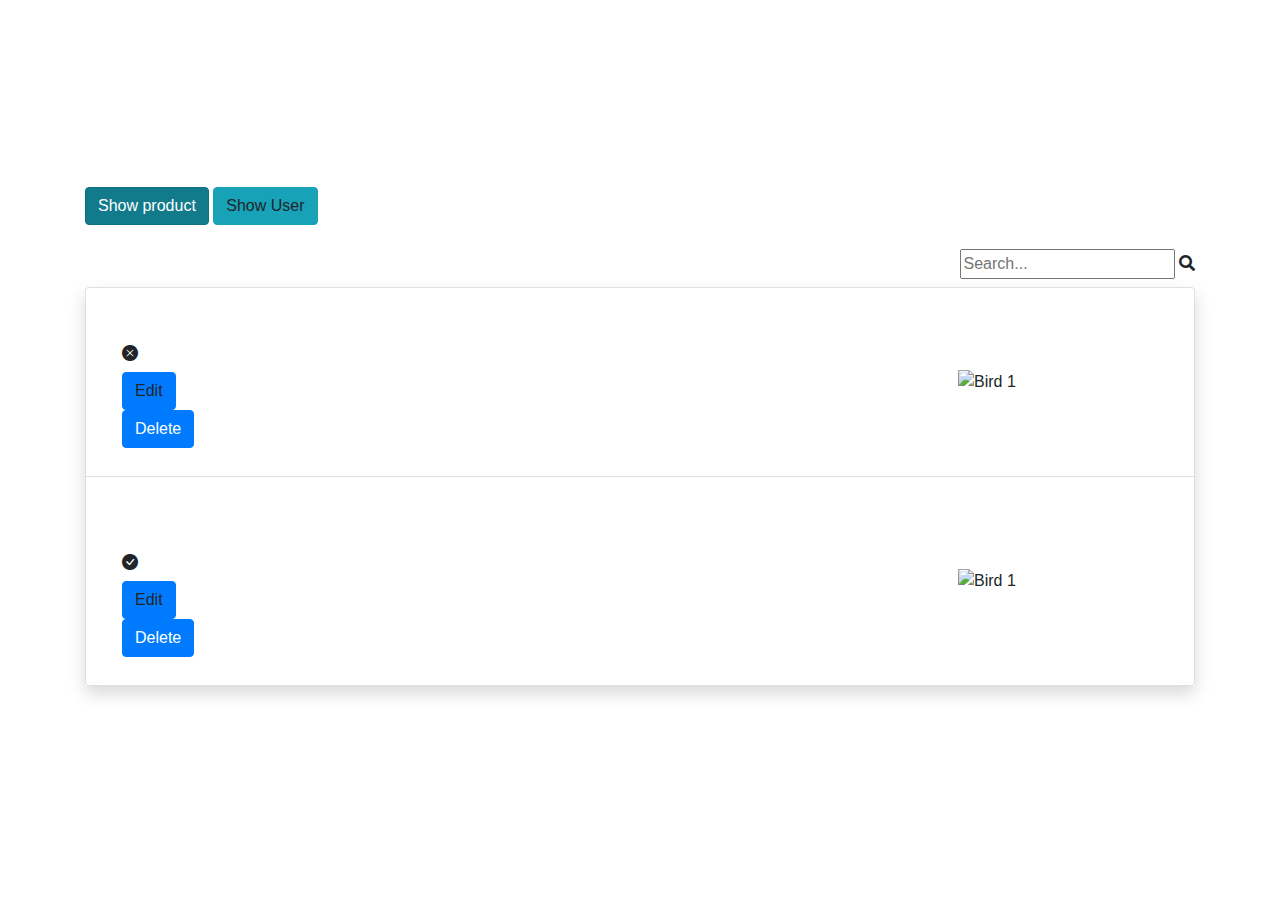
<file: src/main/resources/templates/product-list.html>
<!DOCTYPE html>
<html lang="en">
<head>
    <meta charset="UTF-8">
    <title>Product Dashboard</title>
    <link href="https://stackpath.bootstrapcdn.com/bootstrap/4.3.1/css/bootstrap.min.css" rel="stylesheet"/>
    <link rel="stylesheet" href="https://use.fontawesome.com/releases/v5.5.0/css/all.css">
    <link href="https://stackpath.bootstrapcdn.com/bootstrap/4.3.1/js/bootstrap.bundle.min.js"/>
    <link href="https://cdnjs.cloudflare.com/ajax/libs/jquery/3.2.1/jquery.min.js"/>
    <link href="https://cdn.jsdelivr.net/npm/bootstrap-icons@1.5.0/font/bootstrap-icons.css" rel="stylesheet"/>
    <link rel="stylesheet" th:href="@{/css/product-list.css}"/>
    <link rel="stylesheet" th:href="@{/css/bootstrap.min.css}"/>
    <link th:href="@{/css/add-product-style.css}">
</head>
<body>
<div class="container py-5">
    <div class="row text-center text-white mb-5">
        <div class="col-lg-7 mx-auto">
            <h1 class="display-4">Product List</h1>
        </div>
    </div>
    <div class="inline pt-3 mb-2">
        <a th:href="@{/dashboard/product}" class="btn btn-info active" role="button">Show product</a>
        <a th:href="@{/dashboard/user}" class="btn btn-info" role="button">Show User</a>
    </div>
    <form class="inline float-lg-right pr-0 pt-3 mb-2" method="GET" th:action="@{/dashboard/bird}">
        <div class="searchbar">
            <input class="search_input" type="text" name="name" placeholder="Search..." />
            <a th:href="'#'"><i class="fas fa-search search_icon"></i></a>
        </div>
    </form>
    <div class="clearfix"></div>
    <div class="row" th:each="bird: ${birdLists}">
        <div class="col-lg-12 mx-auto">
            <!-- List group-->
            <ul class="list-group shadow">
                <!-- list group item-->
                <li class="list-group-item" th:if="${bird.specialItem.equals(false)}">
                    <!-- Custom content-->
                    <div class="media align-items-lg-center flex-column flex-lg-row p-3">
                        <div class="media-body order-2 order-lg-1">
                            <h5 class="mt-0 font-weight-bold mb-2" th:text="${bird.name}"></h5>
                            <p class="font-italic text-muted mb-0 small" th:text="${bird.description}"></p>
                            <div class="d-flex align-items-center mt-1">
                                <h6 class="font-weight-bold my-2 price" th:text="'Price: $' + ${bird.price}"></h6>
                            </div>
                            <div class="list-inline small">
                                <h5>
                                    <span class="mt-0 font-weight-bold mb-2 special-item"
                                          th:text="'Special Item: '"></span>
                                    <i class="bi bi-x-circle-fill mt-0 mb-2 small"></i>
                                </h5>
                            </div>
                            <div class="action-product">
                                <a th:href="@{'/dashboard/bird/edit/' + ${bird.id}}" class="btn btn-primary"
                                   style="display: inline-block">Edit</a>
                                <form th:action="@{'/dashboard/delete/bird/' + ${bird.id}}" method="POST" class="inline">
                                    <button type="submit" class="btn btn-primary">Delete</button>
                                </form>
                            </div>
                        </div>
                        <img class="ml-lg-5 order-1 order-lg-2" th:src="@{'/images/bubo1.jpg'}" alt="Bird 1"
                             width="200"/>
                    </div> <!-- End -->
                </li> <!-- End -->
                <!-- list group item-->
                <li class="list-group-item" th:if="${bird.specialItem.equals(true)}">
                    <!-- Custom content-->
                    <div class="media align-items-lg-center flex-column flex-lg-row p-3">
                        <div class="media-body order-2 order-lg-1">
                            <h5 class="mt-0 font-weight-bold mb-2" th:text="${bird.name}"></h5>
                            <p class="font-italic text-muted mb-0 small" th:text="${bird.description}"></p>
                            <div class="d-flex align-items-center mt-1">
                                <h6 class="font-weight-bold my-2 price"
                                    th:text="'Original price: $' + ${bird.originalPrice}"></h6>
                            </div>
                            <div class="d-flex align-items-center mt-1">
                                <h6 class="font-weight-bold my-2 price" th:text="'Price: $' + ${bird.price}"></h6>
                            </div>
                            <div class="list-inline small">
                                <h5>
                                    <span class="mt-0 font-weight-bold mb-2 special-item"
                                          th:text="'Special Item: '"></span>
                                    <i class="bi bi-check-circle-fill mt-0 mb-2 small"></i>
                                </h5>
                            </div>
                            <div class="action-product">
                                <a th:href="@{'/dashboard/bird/edit/' + ${bird.id}}" class="btn btn-primary"
                                   style="display: inline-block">Edit</a>
                                <form th:action="@{'/dashboard/delete/bird/' + ${bird.id}}" method="POST"
                                      class="inline">
                                    <button type="submit" class="btn btn-primary">Delete</button>
                                </form>
                            </div>
                        </div>
                        <img class="ml-lg-5 order-1 order-lg-2" th:src="@{'/images/bubo2.jpg'}" alt="Bird 1"
                             width="200"/>
                    </div> <!-- End -->
                </li> <!-- End -->
            </ul> <!-- End -->
        </div>
    </div>
</div>
</body>
</html>
</file>
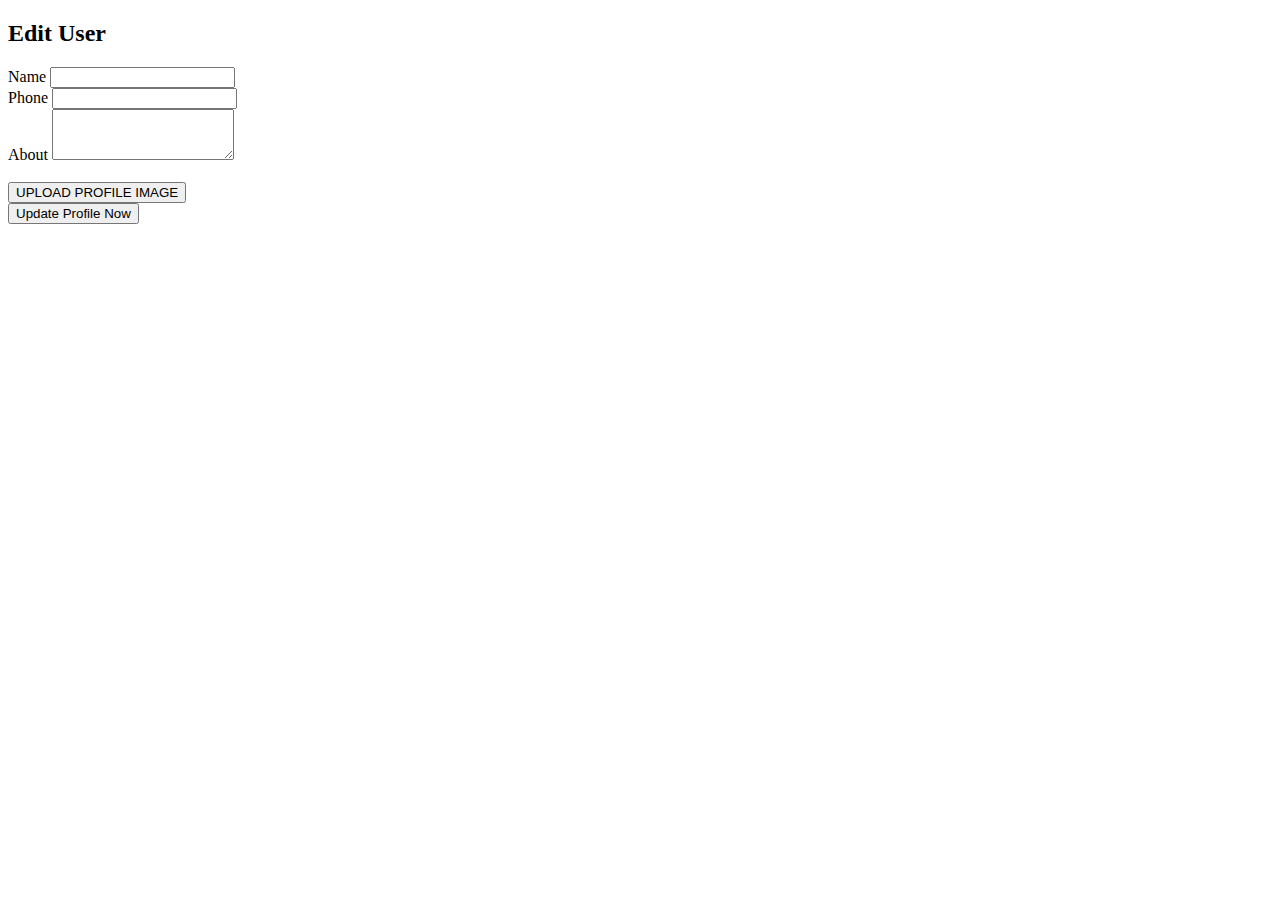
<file: src/main/resources/templates/user-profile.html>
<!DOCTYPE html>
<html lang="en">
<head>
    <meta charset="UTF-8"/>
    <meta name="viewport" content="width=device-width, initial-scale=1.0"/>
    <meta http-equiv="X-UA-Compatible" content="ie=edge"/>
    <title>Edit User</title>
    <link rel="stylesheet" href="https://fonts.googleapis.com/css?family=Roboto:400,700"/>
    <link href="https://cdn.jsdelivr.net/npm/bootstrap-icons@1.5.0/font/bootstrap-icons.css" rel="stylesheet"/>
    <link rel="stylesheet" th:href="@{/css/fontawesome.min.css}"/>
    <link rel="stylesheet" th:href="@{/css/jquery-ui-datepicker/jquery-ui.min.css}"/>
    <link rel="stylesheet" th:href="@{/css/bootstrap.min.css}"/>
    <link rel="stylesheet" th:href="@{/css/add-product-style.css}">
</head>
<body>
<div class="container tm-mt-big tm-mb-big">
    <div class="row">
        <div class="col-xl-9 col-lg-10 col-md-12 col-sm-12 mx-auto">
            <div class="tm-bg-primary-dark tm-block tm-block-h-auto">
                <div class="row">
                    <div class="col-12">
                        <h2 class="tm-block-title d-inline-block">Edit User</h2>
                    </div>
                </div>
                <div th:each="user : ${userProfile}">
                    <div class="row tm-edit-product-row">
                        <div class="col-xl-6 col-lg-6 col-md-12">
                            <form id="addBird" th:action="@{'/profile/update/' + ${user.username}}"
                                  enctype="multipart/form-data" method="POST"
                                  class="tm-edit-product-form">
                                <div class="form-group mb-3">
                                    <label for="name">Name</label>
                                    <input id="name" name="name" type="text" class="form-control validate"
                                           th:value="${user.name}" required/>
                                </div>
                                <div class="form-group mb-3">
                                    <label for="phone">Phone</label>
                                    <input id="phone" name="phone" type="text" class="form-control validate"
                                           th:value="${user.phone}"
                                           required/>
                                </div>
                                <div class="form-group mb-3">
                                    <label for="about">About</label>
                                    <textarea id="about" name="about" class="form-control validate" rows="3"
                                              th:text="${user.about}"
                                              required></textarea>
                                </div>
                                <input id="fileInput" name="file" type="file" style="display:none;"/>
                            </form>
                        </div>
                        <div class="col-xl-6 col-lg-6 col-md-12 mx-auto mb-4">
                            <div class="tm-product-img-dummy mx-auto">
                                <i id="icon-upload" class="bi bi-cloud-arrow-up-fill tm-upload-icon"
                                   onclick="document.getElementById('fileInput').click();" aria-hidden="true"
                                   style="display: none"></i>
                                <img id="thumbnail"
                                     th:src="'data:image/*;base64,' + ${avatar}"
                                     class="tm-product-img-dummy mx-auto">
                            </div>
                            <div class="custom-file mt-3 mb-3">
                                <input type="button" class="btn btn-primary btn-block mx-auto"
                                       value="UPLOAD PROFILE IMAGE"
                                       onclick="document.getElementById('fileInput').click();"/>
                            </div>
                        </div>
                        <div class="col-12">
                            <button type="submit" class="btn btn-primary btn-block text-uppercase"
                                    onclick="document.getElementById('addBird').submit();">Update Profile Now
                            </button>
                        </div>
                    </div>
                </div>
            </div>
        </div>
    </div>
</div>
<script th:src="@{/js/scripts.js}"></script>
</body>
</html>
</file>
